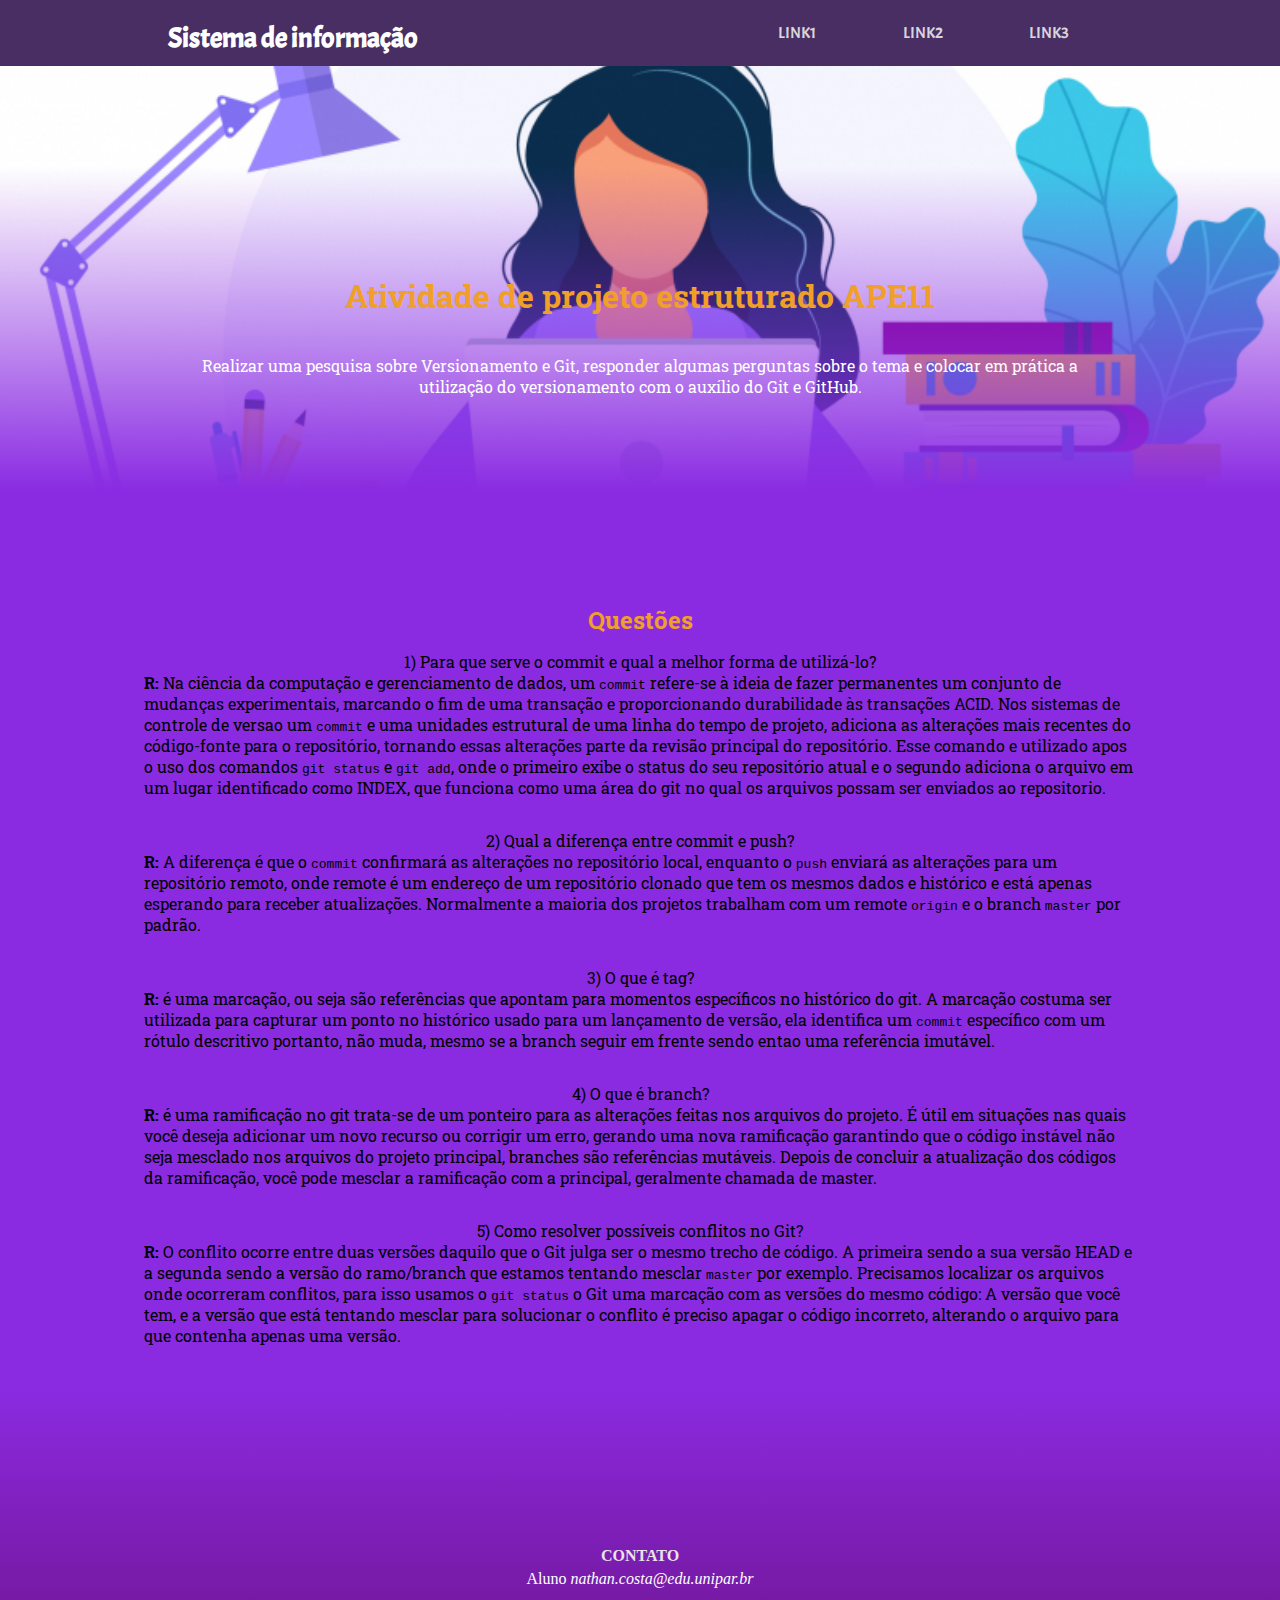
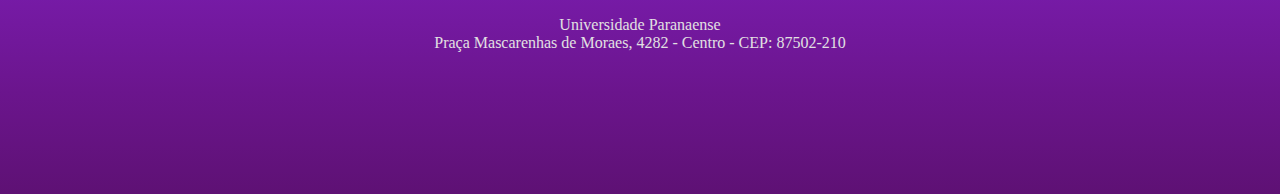
<file: index.html>
<!DOCTYPE html>
<html lang="pt-br">
<head>
    <meta charset="UTF-8">
    <meta name="viewport" content="width=device-width, initial-scale=1.0">
    <title>Atividade de projeto estruturado APE</title>
    <link href="style.css" rel="stylesheet" type="text/css">
    <link href="https://fonts.googleapis.com/css2?family=Acme&display=swap" rel="stylesheet">
    <link href="https://fonts.googleapis.com/css2?family=Roboto+Slab&display=swap" rel="stylesheet">
</head>
<body>
    <nav>
        <a href="https://presencial.unipar.br/curso/graduacao/sistemas-de-informacao2/umuarama/presencial">Sistema de informação</a>
        <ul>
            <li><a href="#">link1</a></li>
            <li><a href="#">link2</a></li>
            <li><a href="#">link3</a></li>
        </ul>
    </nav>
    <header>
        <h1>Atividade de projeto estruturado APE11</h1>
        <p>Realizar uma pesquisa sobre Versionamento e Git, responder algumas perguntas sobre o tema e colocar em prática a utilização do versionamento com o auxílio do Git e GitHub.</p>

    </header>
    <main>
        <section class="questoes">
            <h2>Questões</h2>

                1) Para que serve o commit e qual a melhor forma de utilizá-lo?<br>

                <p><strong>R:</strong> Na ciência da computação e gerenciamento de dados, um <code>commit</code> refere-se à ideia de fazer permanentes um conjunto de mudanças experimentais, marcando o fim de uma transação e proporcionando durabilidade às transações ACID. Nos sistemas de controle de versao um <code>commit</code> e uma unidades estrutural de uma linha do tempo de projeto, adiciona as alterações mais recentes do código-fonte para o repositório, tornando essas alterações parte da revisão principal do repositório. Esse comando e utilizado apos o uso dos comandos <code>git status</code> e <code>git add</code>, onde o primeiro exibe o status do seu repositório atual e o segundo adiciona o arquivo em um lugar identificado como INDEX, que funciona como uma área do git no qual os arquivos possam ser enviados ao repositorio.</p>

                2) Qual a diferença entre commit e push?<br>

                <p><strong>R:</strong> A diferença é que o <code>commit</code> confirmará as alterações no repositório local, enquanto o <code>push</code> enviará as alterações para um repositório remoto, onde remote é um endereço de um repositório clonado que tem os mesmos dados e histórico e está apenas esperando para receber atualizações. Normalmente a maioria dos projetos trabalham com um remote <code>origin</code> e o branch <code>master</code> por padrão.</p>

                3) O que é tag?<br>

                <p><strong>R:</strong> é uma marcação, ou seja são referências que apontam para momentos específicos no histórico do git. A marcação costuma ser utilizada para capturar um ponto no histórico usado para um lançamento de versão, ela identifica um <code>commit</code> específico com um rótulo descritivo portanto, não muda, mesmo se a branch seguir em frente sendo entao uma referência imutável.</p>

                4) O que é branch?<br>
                <p><strong>R:</strong> é uma ramificação no git trata-se de um ponteiro para as alterações feitas nos arquivos do projeto. É útil em situações nas quais você deseja adicionar um novo recurso ou corrigir um erro, gerando uma nova ramificação garantindo que o código instável não seja mesclado nos arquivos do projeto principal, branches são referências mutáveis. Depois de concluir a atualização dos códigos da ramificação, você pode mesclar a ramificação com a principal, geralmente chamada de master.</p>

                5) Como resolver possíveis conflitos no Git?<br>

                <p><strong>R:</strong> O conflito ocorre entre duas versões daquilo que o Git julga ser o mesmo trecho de código. A primeira sendo a sua versão HEAD e a segunda sendo a versão do ramo/branch que estamos tentando mesclar <code>master</code> por exemplo. Precisamos localizar os arquivos onde ocorreram conflitos, para isso usamos o <code>git status</code> o Git uma marcação com as versões do mesmo código: A versão que você tem, e a versão que está tentando mesclar para solucionar o conflito é preciso apagar o código incorreto, alterando o arquivo para que contenha apenas uma versão.</p>

        </section>

    </main>
    <footer>
        <section class="contato">
            <h4>Contato</h4>
                <div id="aluno">Aluno<em> nathan.costa@edu.unipar.br</em></div><br>
            <p>Universidade Paranaense</p>
            <p>Praça Mascarenhas de Moraes, 4282 - Centro - CEP: 87502-210</p>

        </section>

    </footer>
    
</body>
</html>
</file>
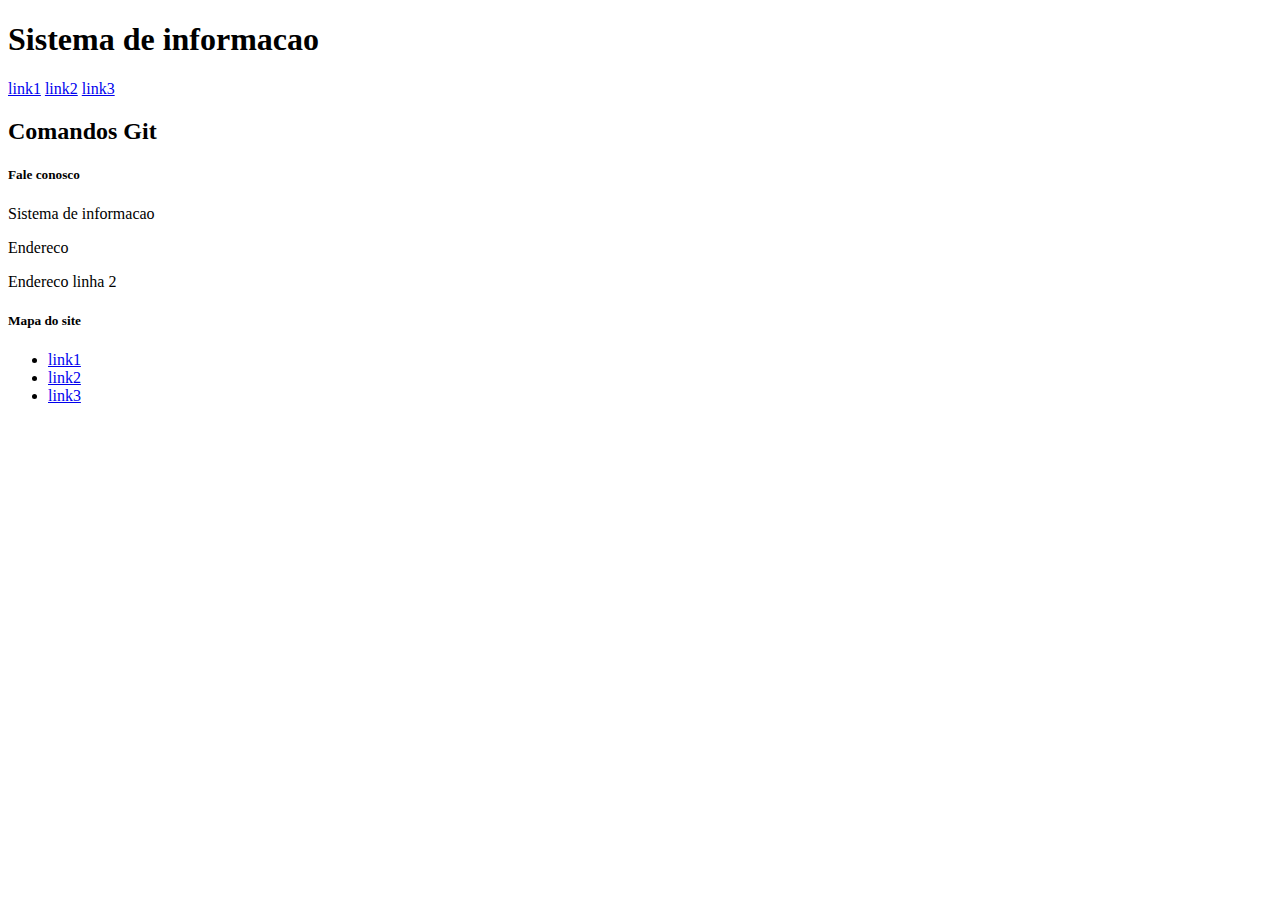
<file: comandos.html>
<!DOCTYPE html>
<html lang="pt-br">
<head>
    <meta charset="UTF-8">
    <meta name="viewport" content="width=device-width, initial-scale=1.0">
    <title>Comandos Git</title>
</head>
<body>
    <header>
        <h1>Sistema de informacao</h1>
        <nav>
            <a href="#">link1</a>
            <a href="#">link2</a>
            <a href="#">link3</a>
        </nav>
    </header>
    <main>
        <h2>Comandos Git</h2>
        
        

    </main>
    <footer>
        <section class="contato">
            <h5>Fale conosco</h5>
            <p>Sistema de informacao</p>
            <p>Endereco</p>
            <p>Endereco linha 2</p>

        </section>
        <section class="sitemap">
            <h5>Mapa do site</h5>
            <ul>
                <li><a href="#">link1</a></li>
                <li><a href="#">link2</a></li>
                <li><a href="#">link3</a></li>
            </ul>

        </section>

    </footer>
    
</body>
</html>
</file>
<file: style.css>
/* Definições gerais */
* {
    margin: 0;
    padding: 0;
}
h1, h2, h5 {
    font-weight: 700;
}

/* Trabalhando o menu de navegação */
nav{
    display: flex;
    flex-direction: column;
    align-items: center;
    background-color: #482E63;
}
nav > a {
    padding-top: 10px;
    text-decoration: none;
    color: #ffffff;
    font-weight: 700;
    font-size: 28px;
    font-family: Acme, serif;
}
nav ul {
    list-style: none;
    padding: 0;
    display: flex;
    flex-direction: column;
    align-items: center;
    width: 100%;
}
nav ul li {
    width: 100%;
    text-align: center;
}
nav ul li a {
    display: inline-block;
    padding: 10px 0;
    width: 100%;
    color: #d9d5da;
    text-decoration: none;
    text-transform: uppercase;
    font-family: Acme, Arial, Helvetica, sans-serif;
}

/* Trabalhando o cabeçalho */
header {
    background-image: linear-gradient(to bottom, transparent 20%, #8a2be2 85%), url("/Img/estudante.jpg");
    background-size: cover;
    background-position: center;
    background-repeat: no-repeat;
    display: flex;
    flex-direction: column;
    align-items: center;
    text-align: center;
    min-height: 300px;
}
header h1 {
    padding-top: 20%;
    font-family: "Roboto Slab", Arial, Helvetica, sans-serif;
    color: #f0a028;
}
header p {
    padding-left: 10%;
    padding-right: 10%;
    font-family: "Roboto Slab", Arial, Helvetica, sans-serif;
    color: #ffffff;
}

/* Trabalhando as seções */
.questoes {
    display: flex;
    flex-direction: column;
    align-items: center;
    text-align: center;
    padding: 0 20px 20px;
    background-color: #8a2be2;
    font-family: "Roboto Slab", Arial, Helvetica, sans-serif;
}
.questoes h2 {
    color: #f0a028;
    padding-top: 50px;
    padding-bottom: 15px;
}
.questoes h3 {
    color: #e9e3e6;
}
.questoes p {
    text-align: left;
    margin-bottom: 2em;
    color: #000000;
}

/* Trabalhando o rodape */
footer{
    display: flex;
    flex-direction: column;
    align-items: center;
    text-align: center;
    padding-top: 3%;
    padding-bottom: 20px;
    background-image: linear-gradient(to bottom, #8a2be2, #8222c4, #771ba8, #6b158d, #5e1174);
    color: #ffffff;
}
.contato h4 {
    text-transform: uppercase;
    color: #e9e3e6;
    padding-bottom: 5px;
}
.contato #aluno {
    padding-bottom: 10px;
}
.contato p {
    color: #e2e0e2;
}

@media screen and (min-width: 768px){
    /* Ajustando o menu de navegação */
    nav{
        flex-direction: row;
        justify-content: space-around;
        top: 0;
        left: 0;
        padding: 10px;
    }
    nav ul{
        flex-direction: row;
        width: 30%;
    }
    /* Ajustando o cabeçalho */
    header{
        height: 500px;
        height: 30vh;
        justify-content: center;
        min-height: 500px;
    }
    header h1{
        padding: 3% 0;
    }
    header p {
        padding: 0 15%;
    }
    /* Ajustando as seçoes */
    .questoes{
        height: 800px;
        height: 60vh;
        justify-content: center;
        min-height: 800px;
        margin: 0 auto;
    }
    .questoes p {
        padding: 0 10%;
    }
    footer{
        height: 350px;
        height: 30vh;
        justify-content: center;
        min-height: 350px;
        margin: 0 auto;
    }

}
</file>
